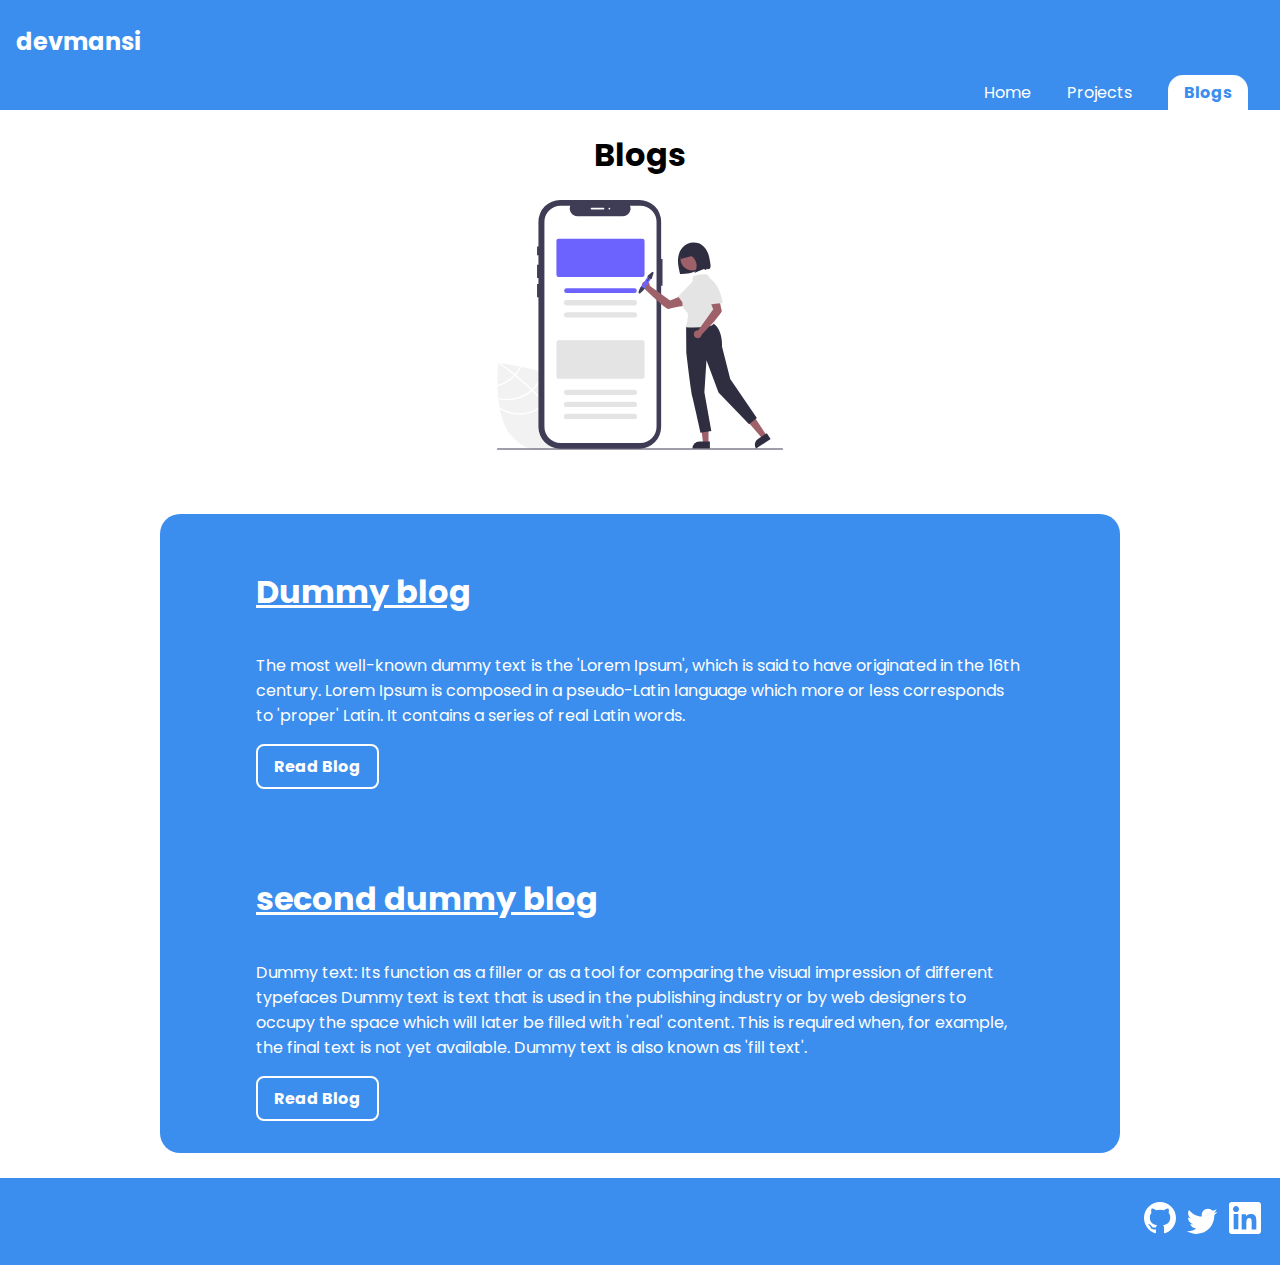
<file: blog.html>
<!DOCTYPE html>
<html lang="en">

<head>
  <meta charset="UTF-8" />
  <meta http-equiv="X-UA-Compatible" content="IE=edge" />
  <meta name="viewport" content="width=device-width, initial-scale=1.0" />
  <title>Blogs</title>
  <link href="./styles.css" rel="stylesheet" />
</head>

<body>
  <nav class="navigation container">
    <div id="nav-name">
      <a class="link" href="/">devmansi</a>
    </div>

    <ul class="nav-items">
      <li class="list-item-inline">
        <a class="link" href="/">Home</a>
      </li>
      <li class="list-item-inline">
        <a class="link" href="./projects.html">Projects</a>
      </li>
      <li class="list-item-inline">
        <a class="link" id="link-active" href="./blog.html">Blogs</a>
      </li>
    </ul>
  </nav>
  <header class="header">
    <h1 class="container">Blogs</h1>
    <img class="img" src="/images/cover-image-blog.svg" />
  </header>
  <br />

  <section class="container-section">
    <section class="section container container-center">
      <h1>Dummy blog</h1>
      <p>
        The most well-known dummy text is the 'Lorem Ipsum', which is said to have originated in the 16th century. 
        Lorem Ipsum is composed in a pseudo-Latin language which more or less corresponds to 'proper' Latin. 
        It contains a series of real Latin words. 
      </p>
      <div class="buttons">
        <a class="link link-secondary" href="./blogs/dummy_blog.html">Read Blog
        </a>
      </div>
    </section>
    <section class="section container container-center">
      <h1>second dummy blog</h1>
      <p>
        Dummy text: Its function as a filler or as a tool for comparing the visual impression of different typefaces Dummy text is text that is used in the publishing industry or by web designers to occupy the space which will later be filled with 'real' content. 
        This is required when, for example, the final text is not yet available. Dummy text is also known as 'fill text'. 
      </p>
      <div class="buttons">
        <a class="link link-secondary" href="./blogs/dummy_blog_2.html">Read Blog </a>
      </div>
    </section>
  </section>
  <br />

  <footer class="footer">
    <ul class="social-links">
      <li class="list-item-inline">
        <a class="link" href="https://github.com/devmansi">
          <img alt="github" class="footer-icons" src="/images/github.svg" />
        </a>
      </li>
      <li class="list-item-inline">
        <a class="link" href="https://twitter.com/MansiGo18740503">
          <img alt="twitter" class="footer-icons" src="/images/twitter.svg" />
        </a>
      </li>
      <li class="list-item-inline">
        <a class="link" href="https://www.linkedin.com/in/mansi-goyal-625114249/">
          <img alt="linkedin" class="footer-icons" src="/images/linkedin.svg" />
        </a>
      </li>
    </ul>
  </footer>
</body>

</html>
</file>
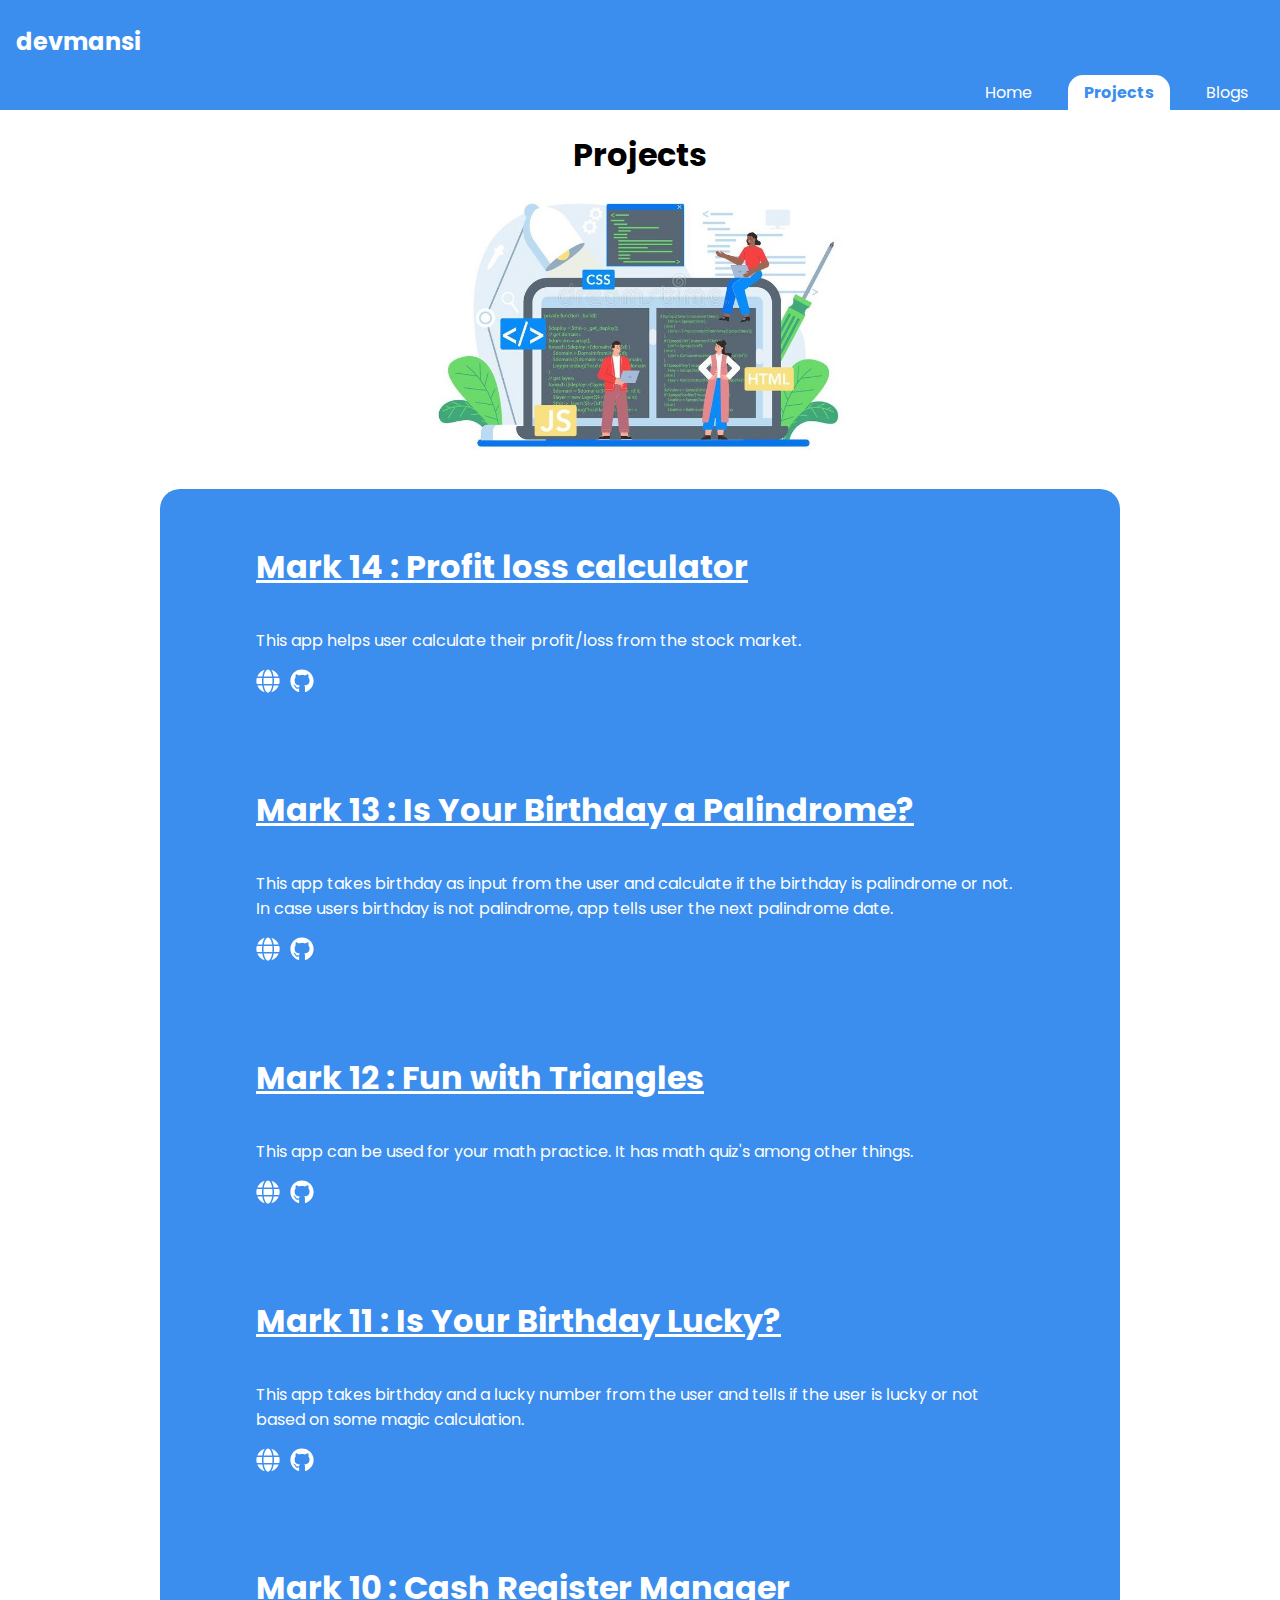
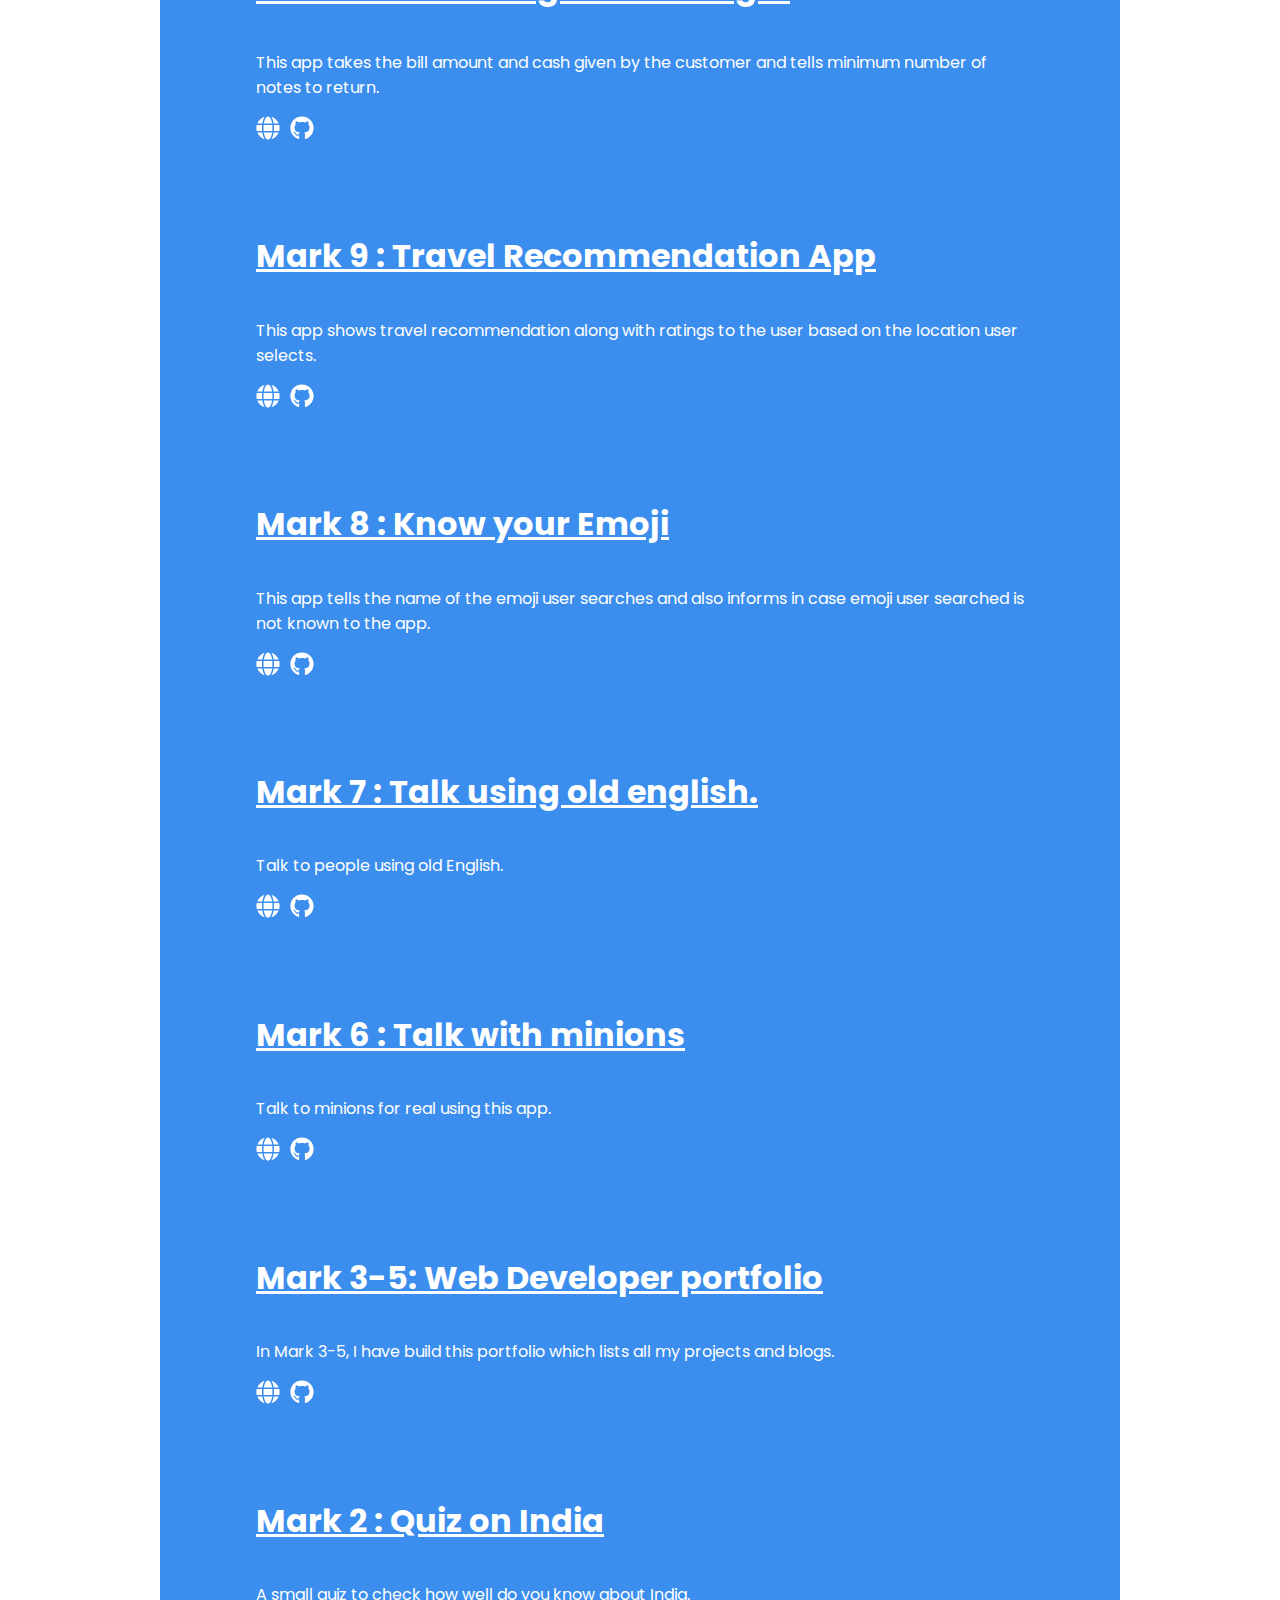
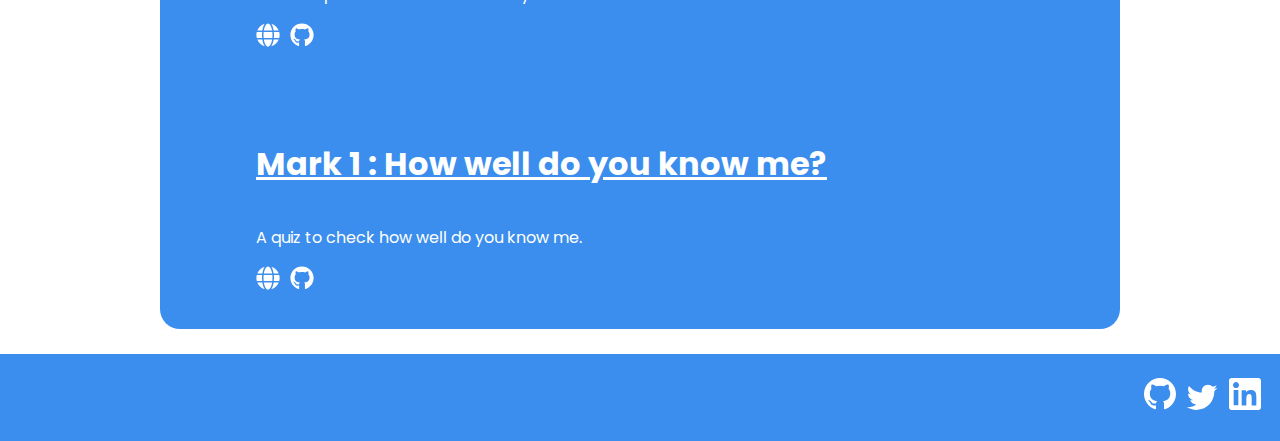
<file: projects.html>
<!DOCTYPE html>
<html lang="en">

<head>
  <meta charset="UTF-8" />
  <meta http-equiv="X-UA-Compatible" content="IE=edge" />
  <meta name="viewport" content="width=device-width, initial-scale=1.0" />
  <title>Projects</title>
  <link href="./styles.css" rel="stylesheet" />
</head>

<body>
  <!-- navigation -->
  <nav class="navigation container">
    <div id="nav-name">
      <a class="link" href="/">devmansi</a>
    </div>

    <ul class="nav-items">
      <li class="list-item-inline">
        <a class="link" href="/">Home</a>
      </li>
      <li class="list-item-inline">
        <a class="link" id="link-active" href="./projects.html">Projects</a>
      </li>
      <li class="list-item-inline">
        <a class="link" href="./blog.html">Blogs</a>
      </li>
    </ul>
  </nav>

  <!-- header -->
  <header class="header">
    <h1>Projects</h1>
    <img alt="" class="img" src="/images/cover-image-projects.jpg" />
  </header>

<section class="container-section">
  <section class="section container container-center">
    <h1>Mark 14 : Profit loss calculator</h1>
    <p>
      This app helps user calculate their profit/loss from the stock market.
    </p>
    <div class="buttons">
      <a href="https://neogcamp-profit-loss-calculator.netlify.app">
        <svg stroke="currentColor" fill="currentColor" stroke-width="0" viewBox="0 0 496 512" color="white" height="24" width="24" xmlns="http://www.w3.org/2000/svg"><path d="M336.5 160C322 70.7 287.8 8 248 8s-74 62.7-88.5 152h177zM152 256c0 22.2 1.2 43.5 3.3 64h185.3c2.1-20.5 3.3-41.8 3.3-64s-1.2-43.5-3.3-64H155.3c-2.1 20.5-3.3 41.8-3.3 64zm324.7-96c-28.6-67.9-86.5-120.4-158-141.6 24.4 33.8 41.2 84.7 50 141.6h108zM177.2 18.4C105.8 39.6 47.8 92.1 19.3 160h108c8.7-56.9 25.5-107.8 49.9-141.6zM487.4 192H372.7c2.1 21 3.3 42.5 3.3 64s-1.2 43-3.3 64h114.6c5.5-20.5 8.6-41.8 8.6-64s-3.1-43.5-8.5-64zM120 256c0-21.5 1.2-43 3.3-64H8.6C3.2 212.5 0 233.8 0 256s3.2 43.5 8.6 64h114.6c-2-21-3.2-42.5-3.2-64zm39.5 96c14.5 89.3 48.7 152 88.5 152s74-62.7 88.5-152h-177zm159.3 141.6c71.4-21.2 129.4-73.7 158-141.6h-108c-8.8 56.9-25.6 107.8-50 141.6zM19.3 352c28.6 67.9 86.5 120.4 158 141.6-24.4-33.8-41.2-84.7-50-141.6h-108z"></path></svg>
      </a>
      <a href="https://github.com/devmansi/profit-loss-calculator">
        <svg stroke="currentColor" fill="currentColor" stroke-width="0" viewBox="0 0 496 512" color="white" height="24" width="24" xmlns="http://www.w3.org/2000/svg"><path d="M165.9 397.4c0 2-2.3 3.6-5.2 3.6-3.3.3-5.6-1.3-5.6-3.6 0-2 2.3-3.6 5.2-3.6 3-.3 5.6 1.3 5.6 3.6zm-31.1-4.5c-.7 2 1.3 4.3 4.3 4.9 2.6 1 5.6 0 6.2-2s-1.3-4.3-4.3-5.2c-2.6-.7-5.5.3-6.2 2.3zm44.2-1.7c-2.9.7-4.9 2.6-4.6 4.9.3 2 2.9 3.3 5.9 2.6 2.9-.7 4.9-2.6 4.6-4.6-.3-1.9-3-3.2-5.9-2.9zM244.8 8C106.1 8 0 113.3 0 252c0 110.9 69.8 205.8 169.5 239.2 12.8 2.3 17.3-5.6 17.3-12.1 0-6.2-.3-40.4-.3-61.4 0 0-70 15-84.7-29.8 0 0-11.4-29.1-27.8-36.6 0 0-22.9-15.7 1.6-15.4 0 0 24.9 2 38.6 25.8 21.9 38.6 58.6 27.5 72.9 20.9 2.3-16 8.8-27.1 16-33.7-55.9-6.2-112.3-14.3-112.3-110.5 0-27.5 7.6-41.3 23.6-58.9-2.6-6.5-11.1-33.3 2.6-67.9 20.9-6.5 69 27 69 27 20-5.6 41.5-8.5 62.8-8.5s42.8 2.9 62.8 8.5c0 0 48.1-33.6 69-27 13.7 34.7 5.2 61.4 2.6 67.9 16 17.7 25.8 31.5 25.8 58.9 0 96.5-58.9 104.2-114.8 110.5 9.2 7.9 17 22.9 17 46.4 0 33.7-.3 75.4-.3 83.6 0 6.5 4.6 14.4 17.3 12.1C428.2 457.8 496 362.9 496 252 496 113.3 383.5 8 244.8 8zM97.2 352.9c-1.3 1-1 3.3.7 5.2 1.6 1.6 3.9 2.3 5.2 1 1.3-1 1-3.3-.7-5.2-1.6-1.6-3.9-2.3-5.2-1zm-10.8-8.1c-.7 1.3.3 2.9 2.3 3.9 1.6 1 3.6.7 4.3-.7.7-1.3-.3-2.9-2.3-3.9-2-.6-3.6-.3-4.3.7zm32.4 35.6c-1.6 1.3-1 4.3 1.3 6.2 2.3 2.3 5.2 2.6 6.5 1 1.3-1.3.7-4.3-1.3-6.2-2.2-2.3-5.2-2.6-6.5-1zm-11.4-14.7c-1.6 1-1.6 3.6 0 5.9 1.6 2.3 4.3 3.3 5.6 2.3 1.6-1.3 1.6-3.9 0-6.2-1.4-2.3-4-3.3-5.6-2z"></path></svg>
      </a>
    </div>
  </section>
 <section class="section container container-center">
    <h1>Mark 13 : Is Your Birthday a Palindrome?</h1>
    <p>
      This app takes birthday as input from the user and calculate if the birthday is
      palindrome or not. In case users birthday is not palindrome, app tells user the 
      next palindrome date.
    </p>
    <div class="buttons">
      <a href="https://neogcamp-is-my-birthday-palindrome.netlify.app">
        <svg stroke="currentColor" fill="currentColor" stroke-width="0" viewBox="0 0 496 512" color="white" height="24" width="24" xmlns="http://www.w3.org/2000/svg"><path d="M336.5 160C322 70.7 287.8 8 248 8s-74 62.7-88.5 152h177zM152 256c0 22.2 1.2 43.5 3.3 64h185.3c2.1-20.5 3.3-41.8 3.3-64s-1.2-43.5-3.3-64H155.3c-2.1 20.5-3.3 41.8-3.3 64zm324.7-96c-28.6-67.9-86.5-120.4-158-141.6 24.4 33.8 41.2 84.7 50 141.6h108zM177.2 18.4C105.8 39.6 47.8 92.1 19.3 160h108c8.7-56.9 25.5-107.8 49.9-141.6zM487.4 192H372.7c2.1 21 3.3 42.5 3.3 64s-1.2 43-3.3 64h114.6c5.5-20.5 8.6-41.8 8.6-64s-3.1-43.5-8.5-64zM120 256c0-21.5 1.2-43 3.3-64H8.6C3.2 212.5 0 233.8 0 256s3.2 43.5 8.6 64h114.6c-2-21-3.2-42.5-3.2-64zm39.5 96c14.5 89.3 48.7 152 88.5 152s74-62.7 88.5-152h-177zm159.3 141.6c71.4-21.2 129.4-73.7 158-141.6h-108c-8.8 56.9-25.6 107.8-50 141.6zM19.3 352c28.6 67.9 86.5 120.4 158 141.6-24.4-33.8-41.2-84.7-50-141.6h-108z"></path></svg>
      </a>
      <a href="https://github.com/devmansi/palindrome-birthday">
        <svg stroke="currentColor" fill="currentColor" stroke-width="0" viewBox="0 0 496 512" color="white" height="24" width="24" xmlns="http://www.w3.org/2000/svg"><path d="M165.9 397.4c0 2-2.3 3.6-5.2 3.6-3.3.3-5.6-1.3-5.6-3.6 0-2 2.3-3.6 5.2-3.6 3-.3 5.6 1.3 5.6 3.6zm-31.1-4.5c-.7 2 1.3 4.3 4.3 4.9 2.6 1 5.6 0 6.2-2s-1.3-4.3-4.3-5.2c-2.6-.7-5.5.3-6.2 2.3zm44.2-1.7c-2.9.7-4.9 2.6-4.6 4.9.3 2 2.9 3.3 5.9 2.6 2.9-.7 4.9-2.6 4.6-4.6-.3-1.9-3-3.2-5.9-2.9zM244.8 8C106.1 8 0 113.3 0 252c0 110.9 69.8 205.8 169.5 239.2 12.8 2.3 17.3-5.6 17.3-12.1 0-6.2-.3-40.4-.3-61.4 0 0-70 15-84.7-29.8 0 0-11.4-29.1-27.8-36.6 0 0-22.9-15.7 1.6-15.4 0 0 24.9 2 38.6 25.8 21.9 38.6 58.6 27.5 72.9 20.9 2.3-16 8.8-27.1 16-33.7-55.9-6.2-112.3-14.3-112.3-110.5 0-27.5 7.6-41.3 23.6-58.9-2.6-6.5-11.1-33.3 2.6-67.9 20.9-6.5 69 27 69 27 20-5.6 41.5-8.5 62.8-8.5s42.8 2.9 62.8 8.5c0 0 48.1-33.6 69-27 13.7 34.7 5.2 61.4 2.6 67.9 16 17.7 25.8 31.5 25.8 58.9 0 96.5-58.9 104.2-114.8 110.5 9.2 7.9 17 22.9 17 46.4 0 33.7-.3 75.4-.3 83.6 0 6.5 4.6 14.4 17.3 12.1C428.2 457.8 496 362.9 496 252 496 113.3 383.5 8 244.8 8zM97.2 352.9c-1.3 1-1 3.3.7 5.2 1.6 1.6 3.9 2.3 5.2 1 1.3-1 1-3.3-.7-5.2-1.6-1.6-3.9-2.3-5.2-1zm-10.8-8.1c-.7 1.3.3 2.9 2.3 3.9 1.6 1 3.6.7 4.3-.7.7-1.3-.3-2.9-2.3-3.9-2-.6-3.6-.3-4.3.7zm32.4 35.6c-1.6 1.3-1 4.3 1.3 6.2 2.3 2.3 5.2 2.6 6.5 1 1.3-1.3.7-4.3-1.3-6.2-2.2-2.3-5.2-2.6-6.5-1zm-11.4-14.7c-1.6 1-1.6 3.6 0 5.9 1.6 2.3 4.3 3.3 5.6 2.3 1.6-1.3 1.6-3.9 0-6.2-1.4-2.3-4-3.3-5.6-2z"></path></svg>
      </a>
    </div>
  </section>
  <section class="section container container-center">
    <h1>Mark 12 : Fun with Triangles</h1>
    <p>
      This app can be used for your math practice. It has math quiz's among other things.
    </p>
    <div class="buttons">
      <a href="https://neogcamp-fun-with-triangles-quiz.netlify.app">
        <svg stroke="currentColor" fill="currentColor" stroke-width="0" viewBox="0 0 496 512" color="white" height="24" width="24" xmlns="http://www.w3.org/2000/svg"><path d="M336.5 160C322 70.7 287.8 8 248 8s-74 62.7-88.5 152h177zM152 256c0 22.2 1.2 43.5 3.3 64h185.3c2.1-20.5 3.3-41.8 3.3-64s-1.2-43.5-3.3-64H155.3c-2.1 20.5-3.3 41.8-3.3 64zm324.7-96c-28.6-67.9-86.5-120.4-158-141.6 24.4 33.8 41.2 84.7 50 141.6h108zM177.2 18.4C105.8 39.6 47.8 92.1 19.3 160h108c8.7-56.9 25.5-107.8 49.9-141.6zM487.4 192H372.7c2.1 21 3.3 42.5 3.3 64s-1.2 43-3.3 64h114.6c5.5-20.5 8.6-41.8 8.6-64s-3.1-43.5-8.5-64zM120 256c0-21.5 1.2-43 3.3-64H8.6C3.2 212.5 0 233.8 0 256s3.2 43.5 8.6 64h114.6c-2-21-3.2-42.5-3.2-64zm39.5 96c14.5 89.3 48.7 152 88.5 152s74-62.7 88.5-152h-177zm159.3 141.6c71.4-21.2 129.4-73.7 158-141.6h-108c-8.8 56.9-25.6 107.8-50 141.6zM19.3 352c28.6 67.9 86.5 120.4 158 141.6-24.4-33.8-41.2-84.7-50-141.6h-108z"></path></svg>
      </a>
      <a href="https://github.com/devmansi/fun-with-triangles">
        <svg stroke="currentColor" fill="currentColor" stroke-width="0" viewBox="0 0 496 512" color="white" height="24" width="24" xmlns="http://www.w3.org/2000/svg"><path d="M165.9 397.4c0 2-2.3 3.6-5.2 3.6-3.3.3-5.6-1.3-5.6-3.6 0-2 2.3-3.6 5.2-3.6 3-.3 5.6 1.3 5.6 3.6zm-31.1-4.5c-.7 2 1.3 4.3 4.3 4.9 2.6 1 5.6 0 6.2-2s-1.3-4.3-4.3-5.2c-2.6-.7-5.5.3-6.2 2.3zm44.2-1.7c-2.9.7-4.9 2.6-4.6 4.9.3 2 2.9 3.3 5.9 2.6 2.9-.7 4.9-2.6 4.6-4.6-.3-1.9-3-3.2-5.9-2.9zM244.8 8C106.1 8 0 113.3 0 252c0 110.9 69.8 205.8 169.5 239.2 12.8 2.3 17.3-5.6 17.3-12.1 0-6.2-.3-40.4-.3-61.4 0 0-70 15-84.7-29.8 0 0-11.4-29.1-27.8-36.6 0 0-22.9-15.7 1.6-15.4 0 0 24.9 2 38.6 25.8 21.9 38.6 58.6 27.5 72.9 20.9 2.3-16 8.8-27.1 16-33.7-55.9-6.2-112.3-14.3-112.3-110.5 0-27.5 7.6-41.3 23.6-58.9-2.6-6.5-11.1-33.3 2.6-67.9 20.9-6.5 69 27 69 27 20-5.6 41.5-8.5 62.8-8.5s42.8 2.9 62.8 8.5c0 0 48.1-33.6 69-27 13.7 34.7 5.2 61.4 2.6 67.9 16 17.7 25.8 31.5 25.8 58.9 0 96.5-58.9 104.2-114.8 110.5 9.2 7.9 17 22.9 17 46.4 0 33.7-.3 75.4-.3 83.6 0 6.5 4.6 14.4 17.3 12.1C428.2 457.8 496 362.9 496 252 496 113.3 383.5 8 244.8 8zM97.2 352.9c-1.3 1-1 3.3.7 5.2 1.6 1.6 3.9 2.3 5.2 1 1.3-1 1-3.3-.7-5.2-1.6-1.6-3.9-2.3-5.2-1zm-10.8-8.1c-.7 1.3.3 2.9 2.3 3.9 1.6 1 3.6.7 4.3-.7.7-1.3-.3-2.9-2.3-3.9-2-.6-3.6-.3-4.3.7zm32.4 35.6c-1.6 1.3-1 4.3 1.3 6.2 2.3 2.3 5.2 2.6 6.5 1 1.3-1.3.7-4.3-1.3-6.2-2.2-2.3-5.2-2.6-6.5-1zm-11.4-14.7c-1.6 1-1.6 3.6 0 5.9 1.6 2.3 4.3 3.3 5.6 2.3 1.6-1.3 1.6-3.9 0-6.2-1.4-2.3-4-3.3-5.6-2z"></path></svg>
      </a>
    </div>
  </section>
  <section class="section container container-center">
    <h1>Mark 11 : Is Your Birthday Lucky?</h1>
    <p>
      This app takes birthday and a lucky number from the user and tells if the user is
      lucky or not based on some magic calculation.
    </p>
    <div class="buttons">
      <a href="https://neogcamp-is-your-birthday-lucky.netlify.app/">
        <svg stroke="currentColor" fill="currentColor" stroke-width="0" viewBox="0 0 496 512" color="white" height="24" width="24" xmlns="http://www.w3.org/2000/svg"><path d="M336.5 160C322 70.7 287.8 8 248 8s-74 62.7-88.5 152h177zM152 256c0 22.2 1.2 43.5 3.3 64h185.3c2.1-20.5 3.3-41.8 3.3-64s-1.2-43.5-3.3-64H155.3c-2.1 20.5-3.3 41.8-3.3 64zm324.7-96c-28.6-67.9-86.5-120.4-158-141.6 24.4 33.8 41.2 84.7 50 141.6h108zM177.2 18.4C105.8 39.6 47.8 92.1 19.3 160h108c8.7-56.9 25.5-107.8 49.9-141.6zM487.4 192H372.7c2.1 21 3.3 42.5 3.3 64s-1.2 43-3.3 64h114.6c5.5-20.5 8.6-41.8 8.6-64s-3.1-43.5-8.5-64zM120 256c0-21.5 1.2-43 3.3-64H8.6C3.2 212.5 0 233.8 0 256s3.2 43.5 8.6 64h114.6c-2-21-3.2-42.5-3.2-64zm39.5 96c14.5 89.3 48.7 152 88.5 152s74-62.7 88.5-152h-177zm159.3 141.6c71.4-21.2 129.4-73.7 158-141.6h-108c-8.8 56.9-25.6 107.8-50 141.6zM19.3 352c28.6 67.9 86.5 120.4 158 141.6-24.4-33.8-41.2-84.7-50-141.6h-108z"></path></svg>
      </a>
      <a href="https://github.com/devmansi/is-your-birthday-lucky">
        <svg stroke="currentColor" fill="currentColor" stroke-width="0" viewBox="0 0 496 512" color="white" height="24" width="24" xmlns="http://www.w3.org/2000/svg"><path d="M165.9 397.4c0 2-2.3 3.6-5.2 3.6-3.3.3-5.6-1.3-5.6-3.6 0-2 2.3-3.6 5.2-3.6 3-.3 5.6 1.3 5.6 3.6zm-31.1-4.5c-.7 2 1.3 4.3 4.3 4.9 2.6 1 5.6 0 6.2-2s-1.3-4.3-4.3-5.2c-2.6-.7-5.5.3-6.2 2.3zm44.2-1.7c-2.9.7-4.9 2.6-4.6 4.9.3 2 2.9 3.3 5.9 2.6 2.9-.7 4.9-2.6 4.6-4.6-.3-1.9-3-3.2-5.9-2.9zM244.8 8C106.1 8 0 113.3 0 252c0 110.9 69.8 205.8 169.5 239.2 12.8 2.3 17.3-5.6 17.3-12.1 0-6.2-.3-40.4-.3-61.4 0 0-70 15-84.7-29.8 0 0-11.4-29.1-27.8-36.6 0 0-22.9-15.7 1.6-15.4 0 0 24.9 2 38.6 25.8 21.9 38.6 58.6 27.5 72.9 20.9 2.3-16 8.8-27.1 16-33.7-55.9-6.2-112.3-14.3-112.3-110.5 0-27.5 7.6-41.3 23.6-58.9-2.6-6.5-11.1-33.3 2.6-67.9 20.9-6.5 69 27 69 27 20-5.6 41.5-8.5 62.8-8.5s42.8 2.9 62.8 8.5c0 0 48.1-33.6 69-27 13.7 34.7 5.2 61.4 2.6 67.9 16 17.7 25.8 31.5 25.8 58.9 0 96.5-58.9 104.2-114.8 110.5 9.2 7.9 17 22.9 17 46.4 0 33.7-.3 75.4-.3 83.6 0 6.5 4.6 14.4 17.3 12.1C428.2 457.8 496 362.9 496 252 496 113.3 383.5 8 244.8 8zM97.2 352.9c-1.3 1-1 3.3.7 5.2 1.6 1.6 3.9 2.3 5.2 1 1.3-1 1-3.3-.7-5.2-1.6-1.6-3.9-2.3-5.2-1zm-10.8-8.1c-.7 1.3.3 2.9 2.3 3.9 1.6 1 3.6.7 4.3-.7.7-1.3-.3-2.9-2.3-3.9-2-.6-3.6-.3-4.3.7zm32.4 35.6c-1.6 1.3-1 4.3 1.3 6.2 2.3 2.3 5.2 2.6 6.5 1 1.3-1.3.7-4.3-1.3-6.2-2.2-2.3-5.2-2.6-6.5-1zm-11.4-14.7c-1.6 1-1.6 3.6 0 5.9 1.6 2.3 4.3 3.3 5.6 2.3 1.6-1.3 1.6-3.9 0-6.2-1.4-2.3-4-3.3-5.6-2z"></path></svg>
      </a>
    </div>
  </section>
  <section class="section container container-center">
    <h1>Mark 10 : Cash Register Manager</h1>
    <p>
      This app takes the bill amount and cash given by the customer and tells minimum number of notes to return.
    </p>
    <div class="buttons">
      <a href="https://neogcamp-cash-register-manger.netlify.app/">
        <svg stroke="currentColor" fill="currentColor" stroke-width="0" viewBox="0 0 496 512" color="white" height="24" width="24" xmlns="http://www.w3.org/2000/svg"><path d="M336.5 160C322 70.7 287.8 8 248 8s-74 62.7-88.5 152h177zM152 256c0 22.2 1.2 43.5 3.3 64h185.3c2.1-20.5 3.3-41.8 3.3-64s-1.2-43.5-3.3-64H155.3c-2.1 20.5-3.3 41.8-3.3 64zm324.7-96c-28.6-67.9-86.5-120.4-158-141.6 24.4 33.8 41.2 84.7 50 141.6h108zM177.2 18.4C105.8 39.6 47.8 92.1 19.3 160h108c8.7-56.9 25.5-107.8 49.9-141.6zM487.4 192H372.7c2.1 21 3.3 42.5 3.3 64s-1.2 43-3.3 64h114.6c5.5-20.5 8.6-41.8 8.6-64s-3.1-43.5-8.5-64zM120 256c0-21.5 1.2-43 3.3-64H8.6C3.2 212.5 0 233.8 0 256s3.2 43.5 8.6 64h114.6c-2-21-3.2-42.5-3.2-64zm39.5 96c14.5 89.3 48.7 152 88.5 152s74-62.7 88.5-152h-177zm159.3 141.6c71.4-21.2 129.4-73.7 158-141.6h-108c-8.8 56.9-25.6 107.8-50 141.6zM19.3 352c28.6 67.9 86.5 120.4 158 141.6-24.4-33.8-41.2-84.7-50-141.6h-108z"></path></svg>
      </a>
      <a href="https://github.com/devmansi/cash-register-app">
        <svg stroke="currentColor" fill="currentColor" stroke-width="0" viewBox="0 0 496 512" color="white" height="24" width="24" xmlns="http://www.w3.org/2000/svg"><path d="M165.9 397.4c0 2-2.3 3.6-5.2 3.6-3.3.3-5.6-1.3-5.6-3.6 0-2 2.3-3.6 5.2-3.6 3-.3 5.6 1.3 5.6 3.6zm-31.1-4.5c-.7 2 1.3 4.3 4.3 4.9 2.6 1 5.6 0 6.2-2s-1.3-4.3-4.3-5.2c-2.6-.7-5.5.3-6.2 2.3zm44.2-1.7c-2.9.7-4.9 2.6-4.6 4.9.3 2 2.9 3.3 5.9 2.6 2.9-.7 4.9-2.6 4.6-4.6-.3-1.9-3-3.2-5.9-2.9zM244.8 8C106.1 8 0 113.3 0 252c0 110.9 69.8 205.8 169.5 239.2 12.8 2.3 17.3-5.6 17.3-12.1 0-6.2-.3-40.4-.3-61.4 0 0-70 15-84.7-29.8 0 0-11.4-29.1-27.8-36.6 0 0-22.9-15.7 1.6-15.4 0 0 24.9 2 38.6 25.8 21.9 38.6 58.6 27.5 72.9 20.9 2.3-16 8.8-27.1 16-33.7-55.9-6.2-112.3-14.3-112.3-110.5 0-27.5 7.6-41.3 23.6-58.9-2.6-6.5-11.1-33.3 2.6-67.9 20.9-6.5 69 27 69 27 20-5.6 41.5-8.5 62.8-8.5s42.8 2.9 62.8 8.5c0 0 48.1-33.6 69-27 13.7 34.7 5.2 61.4 2.6 67.9 16 17.7 25.8 31.5 25.8 58.9 0 96.5-58.9 104.2-114.8 110.5 9.2 7.9 17 22.9 17 46.4 0 33.7-.3 75.4-.3 83.6 0 6.5 4.6 14.4 17.3 12.1C428.2 457.8 496 362.9 496 252 496 113.3 383.5 8 244.8 8zM97.2 352.9c-1.3 1-1 3.3.7 5.2 1.6 1.6 3.9 2.3 5.2 1 1.3-1 1-3.3-.7-5.2-1.6-1.6-3.9-2.3-5.2-1zm-10.8-8.1c-.7 1.3.3 2.9 2.3 3.9 1.6 1 3.6.7 4.3-.7.7-1.3-.3-2.9-2.3-3.9-2-.6-3.6-.3-4.3.7zm32.4 35.6c-1.6 1.3-1 4.3 1.3 6.2 2.3 2.3 5.2 2.6 6.5 1 1.3-1.3.7-4.3-1.3-6.2-2.2-2.3-5.2-2.6-6.5-1zm-11.4-14.7c-1.6 1-1.6 3.6 0 5.9 1.6 2.3 4.3 3.3 5.6 2.3 1.6-1.3 1.6-3.9 0-6.2-1.4-2.3-4-3.3-5.6-2z"></path></svg>
      </a>
    </div>
  </section>
  <section class="section container container-center">
    <h1>Mark 9 : Travel Recommendation App</h1>
    <p>
      This app shows travel recommendation along with ratings to the user based on the 
      location user selects.
    </p>
    <div class="buttons">
      <a href="https://neogcamp-travel-recommendation-app.netlify.app/">
        <svg stroke="currentColor" fill="currentColor" stroke-width="0" viewBox="0 0 496 512" color="white" height="24" width="24" xmlns="http://www.w3.org/2000/svg"><path d="M336.5 160C322 70.7 287.8 8 248 8s-74 62.7-88.5 152h177zM152 256c0 22.2 1.2 43.5 3.3 64h185.3c2.1-20.5 3.3-41.8 3.3-64s-1.2-43.5-3.3-64H155.3c-2.1 20.5-3.3 41.8-3.3 64zm324.7-96c-28.6-67.9-86.5-120.4-158-141.6 24.4 33.8 41.2 84.7 50 141.6h108zM177.2 18.4C105.8 39.6 47.8 92.1 19.3 160h108c8.7-56.9 25.5-107.8 49.9-141.6zM487.4 192H372.7c2.1 21 3.3 42.5 3.3 64s-1.2 43-3.3 64h114.6c5.5-20.5 8.6-41.8 8.6-64s-3.1-43.5-8.5-64zM120 256c0-21.5 1.2-43 3.3-64H8.6C3.2 212.5 0 233.8 0 256s3.2 43.5 8.6 64h114.6c-2-21-3.2-42.5-3.2-64zm39.5 96c14.5 89.3 48.7 152 88.5 152s74-62.7 88.5-152h-177zm159.3 141.6c71.4-21.2 129.4-73.7 158-141.6h-108c-8.8 56.9-25.6 107.8-50 141.6zM19.3 352c28.6 67.9 86.5 120.4 158 141.6-24.4-33.8-41.2-84.7-50-141.6h-108z"></path></svg>
      </a>
      <a href="https://github.com/devmansi/travel-recommendation-app">
        <svg stroke="currentColor" fill="currentColor" stroke-width="0" viewBox="0 0 496 512" color="white" height="24" width="24" xmlns="http://www.w3.org/2000/svg"><path d="M165.9 397.4c0 2-2.3 3.6-5.2 3.6-3.3.3-5.6-1.3-5.6-3.6 0-2 2.3-3.6 5.2-3.6 3-.3 5.6 1.3 5.6 3.6zm-31.1-4.5c-.7 2 1.3 4.3 4.3 4.9 2.6 1 5.6 0 6.2-2s-1.3-4.3-4.3-5.2c-2.6-.7-5.5.3-6.2 2.3zm44.2-1.7c-2.9.7-4.9 2.6-4.6 4.9.3 2 2.9 3.3 5.9 2.6 2.9-.7 4.9-2.6 4.6-4.6-.3-1.9-3-3.2-5.9-2.9zM244.8 8C106.1 8 0 113.3 0 252c0 110.9 69.8 205.8 169.5 239.2 12.8 2.3 17.3-5.6 17.3-12.1 0-6.2-.3-40.4-.3-61.4 0 0-70 15-84.7-29.8 0 0-11.4-29.1-27.8-36.6 0 0-22.9-15.7 1.6-15.4 0 0 24.9 2 38.6 25.8 21.9 38.6 58.6 27.5 72.9 20.9 2.3-16 8.8-27.1 16-33.7-55.9-6.2-112.3-14.3-112.3-110.5 0-27.5 7.6-41.3 23.6-58.9-2.6-6.5-11.1-33.3 2.6-67.9 20.9-6.5 69 27 69 27 20-5.6 41.5-8.5 62.8-8.5s42.8 2.9 62.8 8.5c0 0 48.1-33.6 69-27 13.7 34.7 5.2 61.4 2.6 67.9 16 17.7 25.8 31.5 25.8 58.9 0 96.5-58.9 104.2-114.8 110.5 9.2 7.9 17 22.9 17 46.4 0 33.7-.3 75.4-.3 83.6 0 6.5 4.6 14.4 17.3 12.1C428.2 457.8 496 362.9 496 252 496 113.3 383.5 8 244.8 8zM97.2 352.9c-1.3 1-1 3.3.7 5.2 1.6 1.6 3.9 2.3 5.2 1 1.3-1 1-3.3-.7-5.2-1.6-1.6-3.9-2.3-5.2-1zm-10.8-8.1c-.7 1.3.3 2.9 2.3 3.9 1.6 1 3.6.7 4.3-.7.7-1.3-.3-2.9-2.3-3.9-2-.6-3.6-.3-4.3.7zm32.4 35.6c-1.6 1.3-1 4.3 1.3 6.2 2.3 2.3 5.2 2.6 6.5 1 1.3-1.3.7-4.3-1.3-6.2-2.2-2.3-5.2-2.6-6.5-1zm-11.4-14.7c-1.6 1-1.6 3.6 0 5.9 1.6 2.3 4.3 3.3 5.6 2.3 1.6-1.3 1.6-3.9 0-6.2-1.4-2.3-4-3.3-5.6-2z"></path></svg>
      </a>
    </div>
  </section>
  <section class="section container container-center">
    <h1>Mark 8 : Know your Emoji</h1>
    <p>
      This app tells the name of the emoji user searches and also informs in case emoji user searched is not known to the app.
    </p>
    <div class="buttons">
      <a href="https://neogcamp-know-your-emoji.netlify.app/">
        <svg stroke="currentColor" fill="currentColor" stroke-width="0" viewBox="0 0 496 512" color="white" height="24" width="24" xmlns="http://www.w3.org/2000/svg"><path d="M336.5 160C322 70.7 287.8 8 248 8s-74 62.7-88.5 152h177zM152 256c0 22.2 1.2 43.5 3.3 64h185.3c2.1-20.5 3.3-41.8 3.3-64s-1.2-43.5-3.3-64H155.3c-2.1 20.5-3.3 41.8-3.3 64zm324.7-96c-28.6-67.9-86.5-120.4-158-141.6 24.4 33.8 41.2 84.7 50 141.6h108zM177.2 18.4C105.8 39.6 47.8 92.1 19.3 160h108c8.7-56.9 25.5-107.8 49.9-141.6zM487.4 192H372.7c2.1 21 3.3 42.5 3.3 64s-1.2 43-3.3 64h114.6c5.5-20.5 8.6-41.8 8.6-64s-3.1-43.5-8.5-64zM120 256c0-21.5 1.2-43 3.3-64H8.6C3.2 212.5 0 233.8 0 256s3.2 43.5 8.6 64h114.6c-2-21-3.2-42.5-3.2-64zm39.5 96c14.5 89.3 48.7 152 88.5 152s74-62.7 88.5-152h-177zm159.3 141.6c71.4-21.2 129.4-73.7 158-141.6h-108c-8.8 56.9-25.6 107.8-50 141.6zM19.3 352c28.6 67.9 86.5 120.4 158 141.6-24.4-33.8-41.2-84.7-50-141.6h-108z"></path></svg>
      </a>
      <a href="https://github.com/devmansi/know-your-emoji">
        <svg stroke="currentColor" fill="currentColor" stroke-width="0" viewBox="0 0 496 512" color="white" height="24" width="24" xmlns="http://www.w3.org/2000/svg"><path d="M165.9 397.4c0 2-2.3 3.6-5.2 3.6-3.3.3-5.6-1.3-5.6-3.6 0-2 2.3-3.6 5.2-3.6 3-.3 5.6 1.3 5.6 3.6zm-31.1-4.5c-.7 2 1.3 4.3 4.3 4.9 2.6 1 5.6 0 6.2-2s-1.3-4.3-4.3-5.2c-2.6-.7-5.5.3-6.2 2.3zm44.2-1.7c-2.9.7-4.9 2.6-4.6 4.9.3 2 2.9 3.3 5.9 2.6 2.9-.7 4.9-2.6 4.6-4.6-.3-1.9-3-3.2-5.9-2.9zM244.8 8C106.1 8 0 113.3 0 252c0 110.9 69.8 205.8 169.5 239.2 12.8 2.3 17.3-5.6 17.3-12.1 0-6.2-.3-40.4-.3-61.4 0 0-70 15-84.7-29.8 0 0-11.4-29.1-27.8-36.6 0 0-22.9-15.7 1.6-15.4 0 0 24.9 2 38.6 25.8 21.9 38.6 58.6 27.5 72.9 20.9 2.3-16 8.8-27.1 16-33.7-55.9-6.2-112.3-14.3-112.3-110.5 0-27.5 7.6-41.3 23.6-58.9-2.6-6.5-11.1-33.3 2.6-67.9 20.9-6.5 69 27 69 27 20-5.6 41.5-8.5 62.8-8.5s42.8 2.9 62.8 8.5c0 0 48.1-33.6 69-27 13.7 34.7 5.2 61.4 2.6 67.9 16 17.7 25.8 31.5 25.8 58.9 0 96.5-58.9 104.2-114.8 110.5 9.2 7.9 17 22.9 17 46.4 0 33.7-.3 75.4-.3 83.6 0 6.5 4.6 14.4 17.3 12.1C428.2 457.8 496 362.9 496 252 496 113.3 383.5 8 244.8 8zM97.2 352.9c-1.3 1-1 3.3.7 5.2 1.6 1.6 3.9 2.3 5.2 1 1.3-1 1-3.3-.7-5.2-1.6-1.6-3.9-2.3-5.2-1zm-10.8-8.1c-.7 1.3.3 2.9 2.3 3.9 1.6 1 3.6.7 4.3-.7.7-1.3-.3-2.9-2.3-3.9-2-.6-3.6-.3-4.3.7zm32.4 35.6c-1.6 1.3-1 4.3 1.3 6.2 2.3 2.3 5.2 2.6 6.5 1 1.3-1.3.7-4.3-1.3-6.2-2.2-2.3-5.2-2.6-6.5-1zm-11.4-14.7c-1.6 1-1.6 3.6 0 5.9 1.6 2.3 4.3 3.3 5.6 2.3 1.6-1.3 1.6-3.9 0-6.2-1.4-2.3-4-3.3-5.6-2z"></path></svg>
      </a>
    </div>
  </section>
  <section class="section container container-center">
    <h1>Mark 7 : Talk using old english.</h1>
    <p>
      Talk to people using old English.
    </p>
    <div class="buttons">
      <a href="https://neogcamp-talk-using-old-english.netlify.app/">
        <svg stroke="currentColor" fill="currentColor" stroke-width="0" viewBox="0 0 496 512" color="white" height="24" width="24" xmlns="http://www.w3.org/2000/svg"><path d="M336.5 160C322 70.7 287.8 8 248 8s-74 62.7-88.5 152h177zM152 256c0 22.2 1.2 43.5 3.3 64h185.3c2.1-20.5 3.3-41.8 3.3-64s-1.2-43.5-3.3-64H155.3c-2.1 20.5-3.3 41.8-3.3 64zm324.7-96c-28.6-67.9-86.5-120.4-158-141.6 24.4 33.8 41.2 84.7 50 141.6h108zM177.2 18.4C105.8 39.6 47.8 92.1 19.3 160h108c8.7-56.9 25.5-107.8 49.9-141.6zM487.4 192H372.7c2.1 21 3.3 42.5 3.3 64s-1.2 43-3.3 64h114.6c5.5-20.5 8.6-41.8 8.6-64s-3.1-43.5-8.5-64zM120 256c0-21.5 1.2-43 3.3-64H8.6C3.2 212.5 0 233.8 0 256s3.2 43.5 8.6 64h114.6c-2-21-3.2-42.5-3.2-64zm39.5 96c14.5 89.3 48.7 152 88.5 152s74-62.7 88.5-152h-177zm159.3 141.6c71.4-21.2 129.4-73.7 158-141.6h-108c-8.8 56.9-25.6 107.8-50 141.6zM19.3 352c28.6 67.9 86.5 120.4 158 141.6-24.4-33.8-41.2-84.7-50-141.6h-108z"></path></svg>
      </a>
      <a href="https://github.com/devmansi/talk-using-old-english">
        <svg stroke="currentColor" fill="currentColor" stroke-width="0" viewBox="0 0 496 512" color="white" height="24" width="24" xmlns="http://www.w3.org/2000/svg"><path d="M165.9 397.4c0 2-2.3 3.6-5.2 3.6-3.3.3-5.6-1.3-5.6-3.6 0-2 2.3-3.6 5.2-3.6 3-.3 5.6 1.3 5.6 3.6zm-31.1-4.5c-.7 2 1.3 4.3 4.3 4.9 2.6 1 5.6 0 6.2-2s-1.3-4.3-4.3-5.2c-2.6-.7-5.5.3-6.2 2.3zm44.2-1.7c-2.9.7-4.9 2.6-4.6 4.9.3 2 2.9 3.3 5.9 2.6 2.9-.7 4.9-2.6 4.6-4.6-.3-1.9-3-3.2-5.9-2.9zM244.8 8C106.1 8 0 113.3 0 252c0 110.9 69.8 205.8 169.5 239.2 12.8 2.3 17.3-5.6 17.3-12.1 0-6.2-.3-40.4-.3-61.4 0 0-70 15-84.7-29.8 0 0-11.4-29.1-27.8-36.6 0 0-22.9-15.7 1.6-15.4 0 0 24.9 2 38.6 25.8 21.9 38.6 58.6 27.5 72.9 20.9 2.3-16 8.8-27.1 16-33.7-55.9-6.2-112.3-14.3-112.3-110.5 0-27.5 7.6-41.3 23.6-58.9-2.6-6.5-11.1-33.3 2.6-67.9 20.9-6.5 69 27 69 27 20-5.6 41.5-8.5 62.8-8.5s42.8 2.9 62.8 8.5c0 0 48.1-33.6 69-27 13.7 34.7 5.2 61.4 2.6 67.9 16 17.7 25.8 31.5 25.8 58.9 0 96.5-58.9 104.2-114.8 110.5 9.2 7.9 17 22.9 17 46.4 0 33.7-.3 75.4-.3 83.6 0 6.5 4.6 14.4 17.3 12.1C428.2 457.8 496 362.9 496 252 496 113.3 383.5 8 244.8 8zM97.2 352.9c-1.3 1-1 3.3.7 5.2 1.6 1.6 3.9 2.3 5.2 1 1.3-1 1-3.3-.7-5.2-1.6-1.6-3.9-2.3-5.2-1zm-10.8-8.1c-.7 1.3.3 2.9 2.3 3.9 1.6 1 3.6.7 4.3-.7.7-1.3-.3-2.9-2.3-3.9-2-.6-3.6-.3-4.3.7zm32.4 35.6c-1.6 1.3-1 4.3 1.3 6.2 2.3 2.3 5.2 2.6 6.5 1 1.3-1.3.7-4.3-1.3-6.2-2.2-2.3-5.2-2.6-6.5-1zm-11.4-14.7c-1.6 1-1.6 3.6 0 5.9 1.6 2.3 4.3 3.3 5.6 2.3 1.6-1.3 1.6-3.9 0-6.2-1.4-2.3-4-3.3-5.6-2z"></path></svg>
      </a>
    </div>
  </section>
  <section class="section container container-center">
    <h1>Mark 6 : Talk with minions</h1>
    <p>
      Talk to minions for real using this app.
    </p>
    <div class="buttons">
      <a href="https://neogcamp-talk-with-minions.netlify.app">
        <svg stroke="currentColor" fill="currentColor" stroke-width="0" viewBox="0 0 496 512" color="white" height="24" width="24" xmlns="http://www.w3.org/2000/svg"><path d="M336.5 160C322 70.7 287.8 8 248 8s-74 62.7-88.5 152h177zM152 256c0 22.2 1.2 43.5 3.3 64h185.3c2.1-20.5 3.3-41.8 3.3-64s-1.2-43.5-3.3-64H155.3c-2.1 20.5-3.3 41.8-3.3 64zm324.7-96c-28.6-67.9-86.5-120.4-158-141.6 24.4 33.8 41.2 84.7 50 141.6h108zM177.2 18.4C105.8 39.6 47.8 92.1 19.3 160h108c8.7-56.9 25.5-107.8 49.9-141.6zM487.4 192H372.7c2.1 21 3.3 42.5 3.3 64s-1.2 43-3.3 64h114.6c5.5-20.5 8.6-41.8 8.6-64s-3.1-43.5-8.5-64zM120 256c0-21.5 1.2-43 3.3-64H8.6C3.2 212.5 0 233.8 0 256s3.2 43.5 8.6 64h114.6c-2-21-3.2-42.5-3.2-64zm39.5 96c14.5 89.3 48.7 152 88.5 152s74-62.7 88.5-152h-177zm159.3 141.6c71.4-21.2 129.4-73.7 158-141.6h-108c-8.8 56.9-25.6 107.8-50 141.6zM19.3 352c28.6 67.9 86.5 120.4 158 141.6-24.4-33.8-41.2-84.7-50-141.6h-108z"></path></svg>
      </a>
      <a href="https://github.com/devmansi/talk-with-minions">
        <svg stroke="currentColor" fill="currentColor" stroke-width="0" viewBox="0 0 496 512" color="white" height="24" width="24" xmlns="http://www.w3.org/2000/svg"><path d="M165.9 397.4c0 2-2.3 3.6-5.2 3.6-3.3.3-5.6-1.3-5.6-3.6 0-2 2.3-3.6 5.2-3.6 3-.3 5.6 1.3 5.6 3.6zm-31.1-4.5c-.7 2 1.3 4.3 4.3 4.9 2.6 1 5.6 0 6.2-2s-1.3-4.3-4.3-5.2c-2.6-.7-5.5.3-6.2 2.3zm44.2-1.7c-2.9.7-4.9 2.6-4.6 4.9.3 2 2.9 3.3 5.9 2.6 2.9-.7 4.9-2.6 4.6-4.6-.3-1.9-3-3.2-5.9-2.9zM244.8 8C106.1 8 0 113.3 0 252c0 110.9 69.8 205.8 169.5 239.2 12.8 2.3 17.3-5.6 17.3-12.1 0-6.2-.3-40.4-.3-61.4 0 0-70 15-84.7-29.8 0 0-11.4-29.1-27.8-36.6 0 0-22.9-15.7 1.6-15.4 0 0 24.9 2 38.6 25.8 21.9 38.6 58.6 27.5 72.9 20.9 2.3-16 8.8-27.1 16-33.7-55.9-6.2-112.3-14.3-112.3-110.5 0-27.5 7.6-41.3 23.6-58.9-2.6-6.5-11.1-33.3 2.6-67.9 20.9-6.5 69 27 69 27 20-5.6 41.5-8.5 62.8-8.5s42.8 2.9 62.8 8.5c0 0 48.1-33.6 69-27 13.7 34.7 5.2 61.4 2.6 67.9 16 17.7 25.8 31.5 25.8 58.9 0 96.5-58.9 104.2-114.8 110.5 9.2 7.9 17 22.9 17 46.4 0 33.7-.3 75.4-.3 83.6 0 6.5 4.6 14.4 17.3 12.1C428.2 457.8 496 362.9 496 252 496 113.3 383.5 8 244.8 8zM97.2 352.9c-1.3 1-1 3.3.7 5.2 1.6 1.6 3.9 2.3 5.2 1 1.3-1 1-3.3-.7-5.2-1.6-1.6-3.9-2.3-5.2-1zm-10.8-8.1c-.7 1.3.3 2.9 2.3 3.9 1.6 1 3.6.7 4.3-.7.7-1.3-.3-2.9-2.3-3.9-2-.6-3.6-.3-4.3.7zm32.4 35.6c-1.6 1.3-1 4.3 1.3 6.2 2.3 2.3 5.2 2.6 6.5 1 1.3-1.3.7-4.3-1.3-6.2-2.2-2.3-5.2-2.6-6.5-1zm-11.4-14.7c-1.6 1-1.6 3.6 0 5.9 1.6 2.3 4.3 3.3 5.6 2.3 1.6-1.3 1.6-3.9 0-6.2-1.4-2.3-4-3.3-5.6-2z"></path></svg>
      </a>
    </div>
  </section>
  <section class="section container container-center">
    <h1>Mark 3-5: Web Developer portfolio</h1>
    <p>
      In Mark 3-5, I have build this portfolio which lists all my projects and blogs.
    </p>
    <div class="buttons">
      <a href="https://neogcamp-portfolio-mansi-goyal.netlify.app/">
        <svg stroke="currentColor" fill="currentColor" stroke-width="0" viewBox="0 0 496 512" color="white" height="24" width="24" xmlns="http://www.w3.org/2000/svg"><path d="M336.5 160C322 70.7 287.8 8 248 8s-74 62.7-88.5 152h177zM152 256c0 22.2 1.2 43.5 3.3 64h185.3c2.1-20.5 3.3-41.8 3.3-64s-1.2-43.5-3.3-64H155.3c-2.1 20.5-3.3 41.8-3.3 64zm324.7-96c-28.6-67.9-86.5-120.4-158-141.6 24.4 33.8 41.2 84.7 50 141.6h108zM177.2 18.4C105.8 39.6 47.8 92.1 19.3 160h108c8.7-56.9 25.5-107.8 49.9-141.6zM487.4 192H372.7c2.1 21 3.3 42.5 3.3 64s-1.2 43-3.3 64h114.6c5.5-20.5 8.6-41.8 8.6-64s-3.1-43.5-8.5-64zM120 256c0-21.5 1.2-43 3.3-64H8.6C3.2 212.5 0 233.8 0 256s3.2 43.5 8.6 64h114.6c-2-21-3.2-42.5-3.2-64zm39.5 96c14.5 89.3 48.7 152 88.5 152s74-62.7 88.5-152h-177zm159.3 141.6c71.4-21.2 129.4-73.7 158-141.6h-108c-8.8 56.9-25.6 107.8-50 141.6zM19.3 352c28.6 67.9 86.5 120.4 158 141.6-24.4-33.8-41.2-84.7-50-141.6h-108z"></path></svg>
      </a>
      <a href="https://github.com/devmansi/neogcamp-portfolio">
        <svg stroke="currentColor" fill="currentColor" stroke-width="0" viewBox="0 0 496 512" color="white" height="24" width="24" xmlns="http://www.w3.org/2000/svg"><path d="M165.9 397.4c0 2-2.3 3.6-5.2 3.6-3.3.3-5.6-1.3-5.6-3.6 0-2 2.3-3.6 5.2-3.6 3-.3 5.6 1.3 5.6 3.6zm-31.1-4.5c-.7 2 1.3 4.3 4.3 4.9 2.6 1 5.6 0 6.2-2s-1.3-4.3-4.3-5.2c-2.6-.7-5.5.3-6.2 2.3zm44.2-1.7c-2.9.7-4.9 2.6-4.6 4.9.3 2 2.9 3.3 5.9 2.6 2.9-.7 4.9-2.6 4.6-4.6-.3-1.9-3-3.2-5.9-2.9zM244.8 8C106.1 8 0 113.3 0 252c0 110.9 69.8 205.8 169.5 239.2 12.8 2.3 17.3-5.6 17.3-12.1 0-6.2-.3-40.4-.3-61.4 0 0-70 15-84.7-29.8 0 0-11.4-29.1-27.8-36.6 0 0-22.9-15.7 1.6-15.4 0 0 24.9 2 38.6 25.8 21.9 38.6 58.6 27.5 72.9 20.9 2.3-16 8.8-27.1 16-33.7-55.9-6.2-112.3-14.3-112.3-110.5 0-27.5 7.6-41.3 23.6-58.9-2.6-6.5-11.1-33.3 2.6-67.9 20.9-6.5 69 27 69 27 20-5.6 41.5-8.5 62.8-8.5s42.8 2.9 62.8 8.5c0 0 48.1-33.6 69-27 13.7 34.7 5.2 61.4 2.6 67.9 16 17.7 25.8 31.5 25.8 58.9 0 96.5-58.9 104.2-114.8 110.5 9.2 7.9 17 22.9 17 46.4 0 33.7-.3 75.4-.3 83.6 0 6.5 4.6 14.4 17.3 12.1C428.2 457.8 496 362.9 496 252 496 113.3 383.5 8 244.8 8zM97.2 352.9c-1.3 1-1 3.3.7 5.2 1.6 1.6 3.9 2.3 5.2 1 1.3-1 1-3.3-.7-5.2-1.6-1.6-3.9-2.3-5.2-1zm-10.8-8.1c-.7 1.3.3 2.9 2.3 3.9 1.6 1 3.6.7 4.3-.7.7-1.3-.3-2.9-2.3-3.9-2-.6-3.6-.3-4.3.7zm32.4 35.6c-1.6 1.3-1 4.3 1.3 6.2 2.3 2.3 5.2 2.6 6.5 1 1.3-1.3.7-4.3-1.3-6.2-2.2-2.3-5.2-2.6-6.5-1zm-11.4-14.7c-1.6 1-1.6 3.6 0 5.9 1.6 2.3 4.3 3.3 5.6 2.3 1.6-1.3 1.6-3.9 0-6.2-1.4-2.3-4-3.3-5.6-2z"></path></svg>
      </a>
    </div>
  </section>
  <section class="section container container-center">
    <h1>Mark 2 : Quiz on India</h1>

    <p>A small quiz to check how well do you know about India.</p>
    <div class="buttons">
      <a href="https://replit.com/@MansiGoyal5/How-well-do-you-know-India?embed=1&output=1">
        <svg stroke="currentColor" fill="currentColor" stroke-width="0" viewBox="0 0 496 512" color="white" height="24" width="24" xmlns="http://www.w3.org/2000/svg"><path d="M336.5 160C322 70.7 287.8 8 248 8s-74 62.7-88.5 152h177zM152 256c0 22.2 1.2 43.5 3.3 64h185.3c2.1-20.5 3.3-41.8 3.3-64s-1.2-43.5-3.3-64H155.3c-2.1 20.5-3.3 41.8-3.3 64zm324.7-96c-28.6-67.9-86.5-120.4-158-141.6 24.4 33.8 41.2 84.7 50 141.6h108zM177.2 18.4C105.8 39.6 47.8 92.1 19.3 160h108c8.7-56.9 25.5-107.8 49.9-141.6zM487.4 192H372.7c2.1 21 3.3 42.5 3.3 64s-1.2 43-3.3 64h114.6c5.5-20.5 8.6-41.8 8.6-64s-3.1-43.5-8.5-64zM120 256c0-21.5 1.2-43 3.3-64H8.6C3.2 212.5 0 233.8 0 256s3.2 43.5 8.6 64h114.6c-2-21-3.2-42.5-3.2-64zm39.5 96c14.5 89.3 48.7 152 88.5 152s74-62.7 88.5-152h-177zm159.3 141.6c71.4-21.2 129.4-73.7 158-141.6h-108c-8.8 56.9-25.6 107.8-50 141.6zM19.3 352c28.6 67.9 86.5 120.4 158 141.6-24.4-33.8-41.2-84.7-50-141.6h-108z"></path></svg>
      </a>
      <a href="https://github.com/devmansi/cli-app-how-well-do-you-know-india">
        <svg stroke="currentColor" fill="currentColor" stroke-width="0" viewBox="0 0 496 512" color="white" height="24" width="24" xmlns="http://www.w3.org/2000/svg"><path d="M165.9 397.4c0 2-2.3 3.6-5.2 3.6-3.3.3-5.6-1.3-5.6-3.6 0-2 2.3-3.6 5.2-3.6 3-.3 5.6 1.3 5.6 3.6zm-31.1-4.5c-.7 2 1.3 4.3 4.3 4.9 2.6 1 5.6 0 6.2-2s-1.3-4.3-4.3-5.2c-2.6-.7-5.5.3-6.2 2.3zm44.2-1.7c-2.9.7-4.9 2.6-4.6 4.9.3 2 2.9 3.3 5.9 2.6 2.9-.7 4.9-2.6 4.6-4.6-.3-1.9-3-3.2-5.9-2.9zM244.8 8C106.1 8 0 113.3 0 252c0 110.9 69.8 205.8 169.5 239.2 12.8 2.3 17.3-5.6 17.3-12.1 0-6.2-.3-40.4-.3-61.4 0 0-70 15-84.7-29.8 0 0-11.4-29.1-27.8-36.6 0 0-22.9-15.7 1.6-15.4 0 0 24.9 2 38.6 25.8 21.9 38.6 58.6 27.5 72.9 20.9 2.3-16 8.8-27.1 16-33.7-55.9-6.2-112.3-14.3-112.3-110.5 0-27.5 7.6-41.3 23.6-58.9-2.6-6.5-11.1-33.3 2.6-67.9 20.9-6.5 69 27 69 27 20-5.6 41.5-8.5 62.8-8.5s42.8 2.9 62.8 8.5c0 0 48.1-33.6 69-27 13.7 34.7 5.2 61.4 2.6 67.9 16 17.7 25.8 31.5 25.8 58.9 0 96.5-58.9 104.2-114.8 110.5 9.2 7.9 17 22.9 17 46.4 0 33.7-.3 75.4-.3 83.6 0 6.5 4.6 14.4 17.3 12.1C428.2 457.8 496 362.9 496 252 496 113.3 383.5 8 244.8 8zM97.2 352.9c-1.3 1-1 3.3.7 5.2 1.6 1.6 3.9 2.3 5.2 1 1.3-1 1-3.3-.7-5.2-1.6-1.6-3.9-2.3-5.2-1zm-10.8-8.1c-.7 1.3.3 2.9 2.3 3.9 1.6 1 3.6.7 4.3-.7.7-1.3-.3-2.9-2.3-3.9-2-.6-3.6-.3-4.3.7zm32.4 35.6c-1.6 1.3-1 4.3 1.3 6.2 2.3 2.3 5.2 2.6 6.5 1 1.3-1.3.7-4.3-1.3-6.2-2.2-2.3-5.2-2.6-6.5-1zm-11.4-14.7c-1.6 1-1.6 3.6 0 5.9 1.6 2.3 4.3 3.3 5.6 2.3 1.6-1.3 1.6-3.9 0-6.2-1.4-2.3-4-3.3-5.6-2z"></path></svg>
      </a>
    </div>
  </section>
  <section class="section container container-center">
    <h1>Mark 1 : How well do you know me?</h1>

    <p>A quiz to check how well do you know me.</p>
    <div class="buttons">
      <a href="https://replit.com/@MansiGoyal5/How-well-do-you-know-me?embed=1&output=1">
        <svg stroke="currentColor" fill="currentColor" stroke-width="0" viewBox="0 0 496 512" color="white" height="24" width="24" xmlns="http://www.w3.org/2000/svg"><path d="M336.5 160C322 70.7 287.8 8 248 8s-74 62.7-88.5 152h177zM152 256c0 22.2 1.2 43.5 3.3 64h185.3c2.1-20.5 3.3-41.8 3.3-64s-1.2-43.5-3.3-64H155.3c-2.1 20.5-3.3 41.8-3.3 64zm324.7-96c-28.6-67.9-86.5-120.4-158-141.6 24.4 33.8 41.2 84.7 50 141.6h108zM177.2 18.4C105.8 39.6 47.8 92.1 19.3 160h108c8.7-56.9 25.5-107.8 49.9-141.6zM487.4 192H372.7c2.1 21 3.3 42.5 3.3 64s-1.2 43-3.3 64h114.6c5.5-20.5 8.6-41.8 8.6-64s-3.1-43.5-8.5-64zM120 256c0-21.5 1.2-43 3.3-64H8.6C3.2 212.5 0 233.8 0 256s3.2 43.5 8.6 64h114.6c-2-21-3.2-42.5-3.2-64zm39.5 96c14.5 89.3 48.7 152 88.5 152s74-62.7 88.5-152h-177zm159.3 141.6c71.4-21.2 129.4-73.7 158-141.6h-108c-8.8 56.9-25.6 107.8-50 141.6zM19.3 352c28.6 67.9 86.5 120.4 158 141.6-24.4-33.8-41.2-84.7-50-141.6h-108z"></path></svg>
      </a>
      <a href="https://github.com/devmansi/cli-app-how-well-do-you-know-me">
        <svg stroke="currentColor" fill="currentColor" stroke-width="0" viewBox="0 0 496 512" color="white" height="24" width="24" xmlns="http://www.w3.org/2000/svg"><path d="M165.9 397.4c0 2-2.3 3.6-5.2 3.6-3.3.3-5.6-1.3-5.6-3.6 0-2 2.3-3.6 5.2-3.6 3-.3 5.6 1.3 5.6 3.6zm-31.1-4.5c-.7 2 1.3 4.3 4.3 4.9 2.6 1 5.6 0 6.2-2s-1.3-4.3-4.3-5.2c-2.6-.7-5.5.3-6.2 2.3zm44.2-1.7c-2.9.7-4.9 2.6-4.6 4.9.3 2 2.9 3.3 5.9 2.6 2.9-.7 4.9-2.6 4.6-4.6-.3-1.9-3-3.2-5.9-2.9zM244.8 8C106.1 8 0 113.3 0 252c0 110.9 69.8 205.8 169.5 239.2 12.8 2.3 17.3-5.6 17.3-12.1 0-6.2-.3-40.4-.3-61.4 0 0-70 15-84.7-29.8 0 0-11.4-29.1-27.8-36.6 0 0-22.9-15.7 1.6-15.4 0 0 24.9 2 38.6 25.8 21.9 38.6 58.6 27.5 72.9 20.9 2.3-16 8.8-27.1 16-33.7-55.9-6.2-112.3-14.3-112.3-110.5 0-27.5 7.6-41.3 23.6-58.9-2.6-6.5-11.1-33.3 2.6-67.9 20.9-6.5 69 27 69 27 20-5.6 41.5-8.5 62.8-8.5s42.8 2.9 62.8 8.5c0 0 48.1-33.6 69-27 13.7 34.7 5.2 61.4 2.6 67.9 16 17.7 25.8 31.5 25.8 58.9 0 96.5-58.9 104.2-114.8 110.5 9.2 7.9 17 22.9 17 46.4 0 33.7-.3 75.4-.3 83.6 0 6.5 4.6 14.4 17.3 12.1C428.2 457.8 496 362.9 496 252 496 113.3 383.5 8 244.8 8zM97.2 352.9c-1.3 1-1 3.3.7 5.2 1.6 1.6 3.9 2.3 5.2 1 1.3-1 1-3.3-.7-5.2-1.6-1.6-3.9-2.3-5.2-1zm-10.8-8.1c-.7 1.3.3 2.9 2.3 3.9 1.6 1 3.6.7 4.3-.7.7-1.3-.3-2.9-2.3-3.9-2-.6-3.6-.3-4.3.7zm32.4 35.6c-1.6 1.3-1 4.3 1.3 6.2 2.3 2.3 5.2 2.6 6.5 1 1.3-1.3.7-4.3-1.3-6.2-2.2-2.3-5.2-2.6-6.5-1zm-11.4-14.7c-1.6 1-1.6 3.6 0 5.9 1.6 2.3 4.3 3.3 5.6 2.3 1.6-1.3 1.6-3.9 0-6.2-1.4-2.3-4-3.3-5.6-2z"></path></svg>
      </a>
    </div>
  </section>
</section>
  <br />
  <footer class="footer">
    <ul class="social-links">
      <li class="list-item-inline">
        <a class="link" href="https://github.com/devmansi">
          <img alt="github" class="footer-icons" src="/images/github.svg" />
        </a>
      </li>
      <li class="list-item-inline">
        <a class="link" href="https://twitter.com/MansiGo18740503">
          <img alt="twitter" class="footer-icons" src="/images/twitter.svg" />
        </a>
      </li>
      <li class="list-item-inline">
        <a class="link" href="https://www.linkedin.com/in/mansi-goyal-625114249/">
          <img alt="linkedin" class="footer-icons" src="/images/linkedin.svg" />
        </a>
      </li>
    </ul>
  </footer>
</body>
</html>
</file>
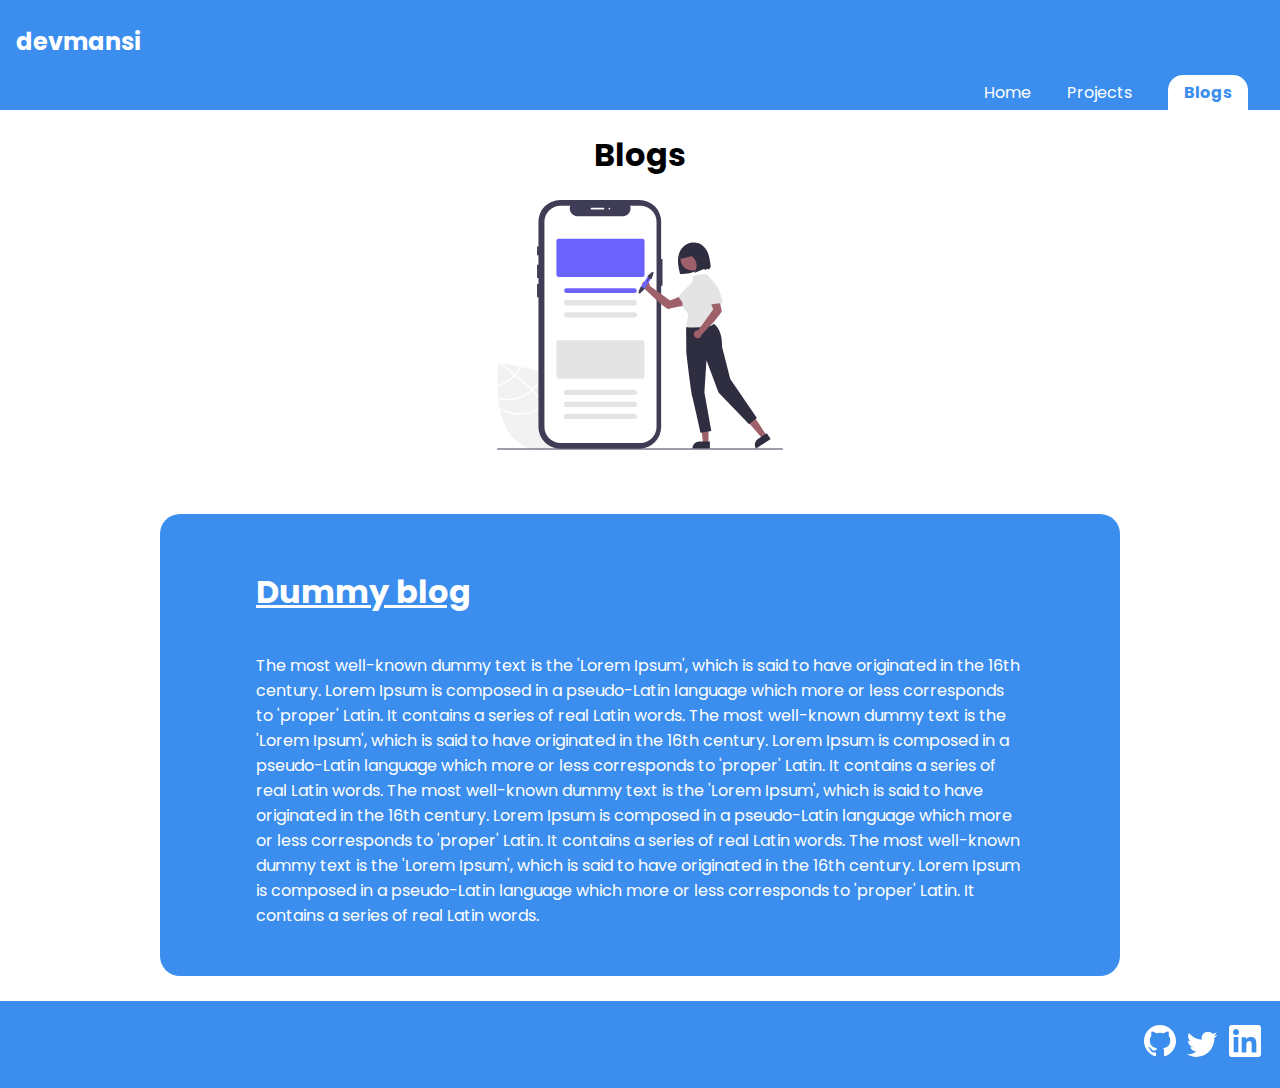
<file: blogs/dummy_blog.html>
<!DOCTYPE html>
<html lang="en">

<head>
  <meta charset="UTF-8" />
  <meta http-equiv="X-UA-Compatible" content="IE=edge" />
  <meta name="viewport" content="width=device-width, initial-scale=1.0" />
  <title>Dummy blog</title>
  <link href="../styles.css" rel="stylesheet" />
</head>

<body>
  <nav class="navigation container">
    <div id="nav-name">
      <a class="link" href="/">devmansi</a>
    </div>

    <ul class="nav-items">
      <li class="list-item-inline">
        <a class="link" href="/">Home</a>
      </li>
      <li class="list-item-inline">
        <a class="link" href="../projects.html">Projects</a>
      </li>
      <li class="list-item-inline">
        <a class="link" id="link-active" href="../blog.html">Blogs</a>
      </li>
    </ul>
  </nav>
  <header class="header">
    <h1 class="container">Blogs</h1>
    <img class="img" src="../images/cover-image-blog.svg" />
  </header>
  <br />

  <section class="container-section">
    <section class="section container container-center">
      <h1>Dummy blog</h1>
      <p>
        The most well-known dummy text is the 'Lorem Ipsum', which is said to have originated in the 16th century. 
        Lorem Ipsum is composed in a pseudo-Latin language which more or less corresponds to 'proper' Latin. 
        It contains a series of real Latin words.
        The most well-known dummy text is the 'Lorem Ipsum', which is said to have originated in the 16th century. 
        Lorem Ipsum is composed in a pseudo-Latin language which more or less corresponds to 'proper' Latin. 
        It contains a series of real Latin words. 
        The most well-known dummy text is the 'Lorem Ipsum', which is said to have originated in the 16th century. 
        Lorem Ipsum is composed in a pseudo-Latin language which more or less corresponds to 'proper' Latin. 
        It contains a series of real Latin words. 
        The most well-known dummy text is the 'Lorem Ipsum', which is said to have originated in the 16th century. 
        Lorem Ipsum is composed in a pseudo-Latin language which more or less corresponds to 'proper' Latin. 
        It contains a series of real Latin words.
      </p>
    </section> 
  </section>
  <br />

  <footer class="footer">
    <ul class="social-links">
      <li class="list-item-inline">
        <a class="link" href="https://github.com/devmansi">
          <img alt="github" class="footer-icons" src="../images/github.svg" />
        </a>
      </li>
      <li class="list-item-inline">
        <a class="link" href="https://twitter.com/MansiGo18740503">
          <img alt="twitter" class="footer-icons" src="../images/twitter.svg" />
        </a>
      </li>
      <li class="list-item-inline">
        <a class="link" href="https://www.linkedin.com/in/mansi-goyal-625114249/">
          <img alt="linkedin" class="footer-icons" src="../images/linkedin.svg" />
        </a>
      </li>
    </ul>
  </footer>
</body>

</html>
</file>
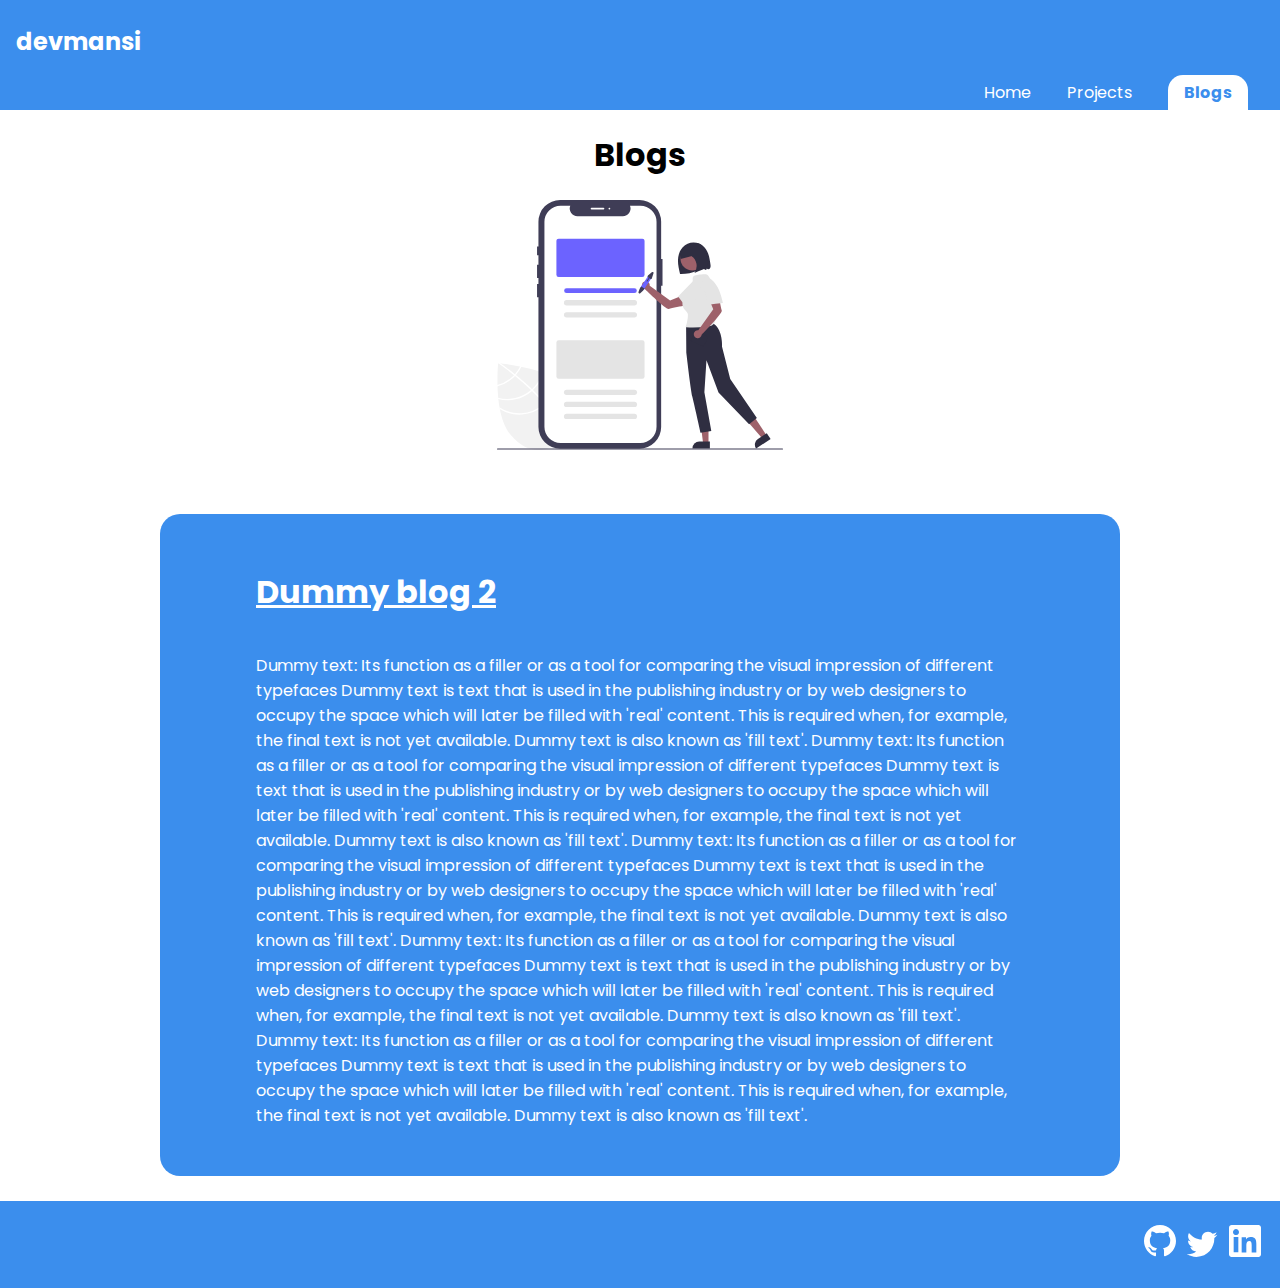
<file: blogs/dummy_blog_2.html>
<!DOCTYPE html>
<html lang="en">

<head>
  <meta charset="UTF-8" />
  <meta http-equiv="X-UA-Compatible" content="IE=edge" />
  <meta name="viewport" content="width=device-width, initial-scale=1.0" />
  <title>Dummy blog 2</title>
  <link href="../styles.css" rel="stylesheet" />
</head>

<body>
  <nav class="navigation container">
    <div id="nav-name">
      <a class="link" href="/">devmansi</a>
    </div>

    <ul class="nav-items">
      <li class="list-item-inline">
        <a class="link" href="/">Home</a>
      </li>
      <li class="list-item-inline">
        <a class="link" href="../projects.html">Projects</a>
      </li>
      <li class="list-item-inline">
        <a class="link" id="link-active" href="../blog.html">Blogs</a>
      </li>
    </ul>
  </nav>
  <header class="header">
    <h1 class="container">Blogs</h1>
    <img class="img" src="../images/cover-image-blog.svg" />
  </header>
  <br />

  <section class="container-section">
    <section class="section container container-center">
      <h1>Dummy blog 2</h1>
      <p>
        Dummy text: Its function as a filler or as a tool for comparing the visual impression of different typefaces Dummy text is text that is used in the publishing industry or by web designers to occupy the space which will later be filled with 'real' content. 
        This is required when, for example, the final text is not yet available. Dummy text is also known as 'fill text'. 
        Dummy text: Its function as a filler or as a tool for comparing the visual impression of different typefaces Dummy text is text that is used in the publishing industry or by web designers to occupy the space which will later be filled with 'real' content. 
        This is required when, for example, the final text is not yet available. Dummy text is also known as 'fill text'. 
        Dummy text: Its function as a filler or as a tool for comparing the visual impression of different typefaces Dummy text is text that is used in the publishing industry or by web designers to occupy the space which will later be filled with 'real' content. 
        This is required when, for example, the final text is not yet available. Dummy text is also known as 'fill text'. 
        Dummy text: Its function as a filler or as a tool for comparing the visual impression of different typefaces Dummy text is text that is used in the publishing industry or by web designers to occupy the space which will later be filled with 'real' content. 
        This is required when, for example, the final text is not yet available. Dummy text is also known as 'fill text'. 
        Dummy text: Its function as a filler or as a tool for comparing the visual impression of different typefaces Dummy text is text that is used in the publishing industry or by web designers to occupy the space which will later be filled with 'real' content. 
        This is required when, for example, the final text is not yet available. Dummy text is also known as 'fill text'. 
      </p>
    </section> 
  </section>
  <br />

  <footer class="footer">
    <ul class="social-links">
      <li class="list-item-inline">
        <a class="link" href="https://github.com/devmansi">
          <img alt="github" class="footer-icons" src="../images/github.svg" />
        </a>
      </li>
      <li class="list-item-inline">
        <a class="link" href="https://twitter.com/MansiGo18740503">
          <img alt="twitter" class="footer-icons" src="../images/twitter.svg" />
        </a>
      </li>
      <li class="list-item-inline">
        <a class="link" href="https://www.linkedin.com/in/mansi-goyal-625114249/">
          <img alt="linkedin" class="footer-icons" src="../images/linkedin.svg" />
        </a>
      </li>
    </ul>
  </footer>
</body>

</html>
</file>
<file: styles.css>
@import url("https://fonts.googleapis.com/css2?family=Montserrat:wght@400;700&family=Poppins:wght@400;600&display=swap");

:root {
  --primary-color: rgb(59, 142, 237);
  --off-white-color: rgba(233, 233, 233, 0.795);
}

body {
  font-family: "Poppins", sans-serif;
  margin: 0rem;
}

.header {
  text-align: center;
}

.social-links {
  text-align: right;
}

.social-links .list-item-inline {
  padding: 0rem 0.2rem;
}

.container {
  padding: 0rem 1rem;
}

.container-center {
  max-width: 600px;
  margin: auto;
  display: flex;
  flex-direction: column;
}

.buttons {
  display: flex;
  flex-direction: row;
  justify-content: center;
  align-items: center;
}

.container-section {
  width: 75%;
  margin: auto;
  border-radius: 20px;
  background-color: var(--primary-color);
  color: white;
}

.buttons a {
  margin-right: 10px;
}

/* links */
.link {
  text-decoration: none;
  display: inline-block;
  border-top-left-radius: 15px;
  border-top-right-radius: 15px;
}

.link-primary {
  padding: 0.5rem 1rem;
  border-radius: 0.5rem;
  font-weight: bold;
  color: var(--primary-color);
  border: var(--primary-color);
  border-style: groove;
}

.link-secondary {
  border: 2px solid white;
  padding: 0.5rem 1rem;
  border-radius: 0.5rem;
  color: white;
  font-weight: bold;
}

.list-item-inline {
  display: inline;
  padding: 0rem 1rem;
}

/* button */
button {
  padding: 0.5rem 1rem;
  background-color: var(--primary-color);
  color: white;
  border-radius: 0.5rem;
  font-size: 1rem;
  font-weight: bold;
}

/* navigation */
.navigation {
  background-color: var(--primary-color);
  padding: 0.5rem 1rem 0rem;
}

#nav-name {
  font-size: x-large;
  font-weight: bold;
  padding-top: 1rem;
}

.section.container.container-center .buttons {
  justify-content: left;
}

.section.container.container-center .icon {
  text-align: left;
}

.nav-items {
  text-align: right;
}

nav a {
  color: white;
}

#link-active {
  background-color: white;
  color: var(--primary-color);
  font-weight: bolder;
  padding: 0.3rem;
  padding-left: 1rem;
  padding-right: 1rem;
}

/* header */
.header {
  margin-bottom: 2rem;
}

.intro {
  padding-top: 2rem;
  display: flex;
  justify-content: center;
  text-align: left;
  max-width: 100%;
  margin: auto;
  background-color: rgba(232, 216, 216, 0.16);
  margin-top: -17px;
  color: var(--primary-color);
}

.about p {
  text-align: left;
}

.section.container.container-center h1 {
  text-align: left;
  text-decoration: underline;
}

.section.container.container-center p {
  text-align: left;
}

@media screen and (max-width: 500px) {
  .intro-text {
    font-size: smaller;
  }
}

.img {
  max-height: 250px;
  max-width: 50%;
}

/* section */
.section {
  text-align: center;
  padding: 2rem;
  border-radius: 1rem;
  max-width: 80%;
}

.icon {
  display: flex;
  align-items: center;
}

/* footer */
.footer {
  background-color: var(--primary-color);
  text-align: center;
  padding: 0.5rem 1rem;
}

.footer-header {
  font-weight: bold;
  font-size: 1.3rem;
  color: white;
}

footer ul {
  padding-inline-start: 0rem;
}

.footer-icons {
  max-width: 100%;
  width: 2em;
}
</file>
